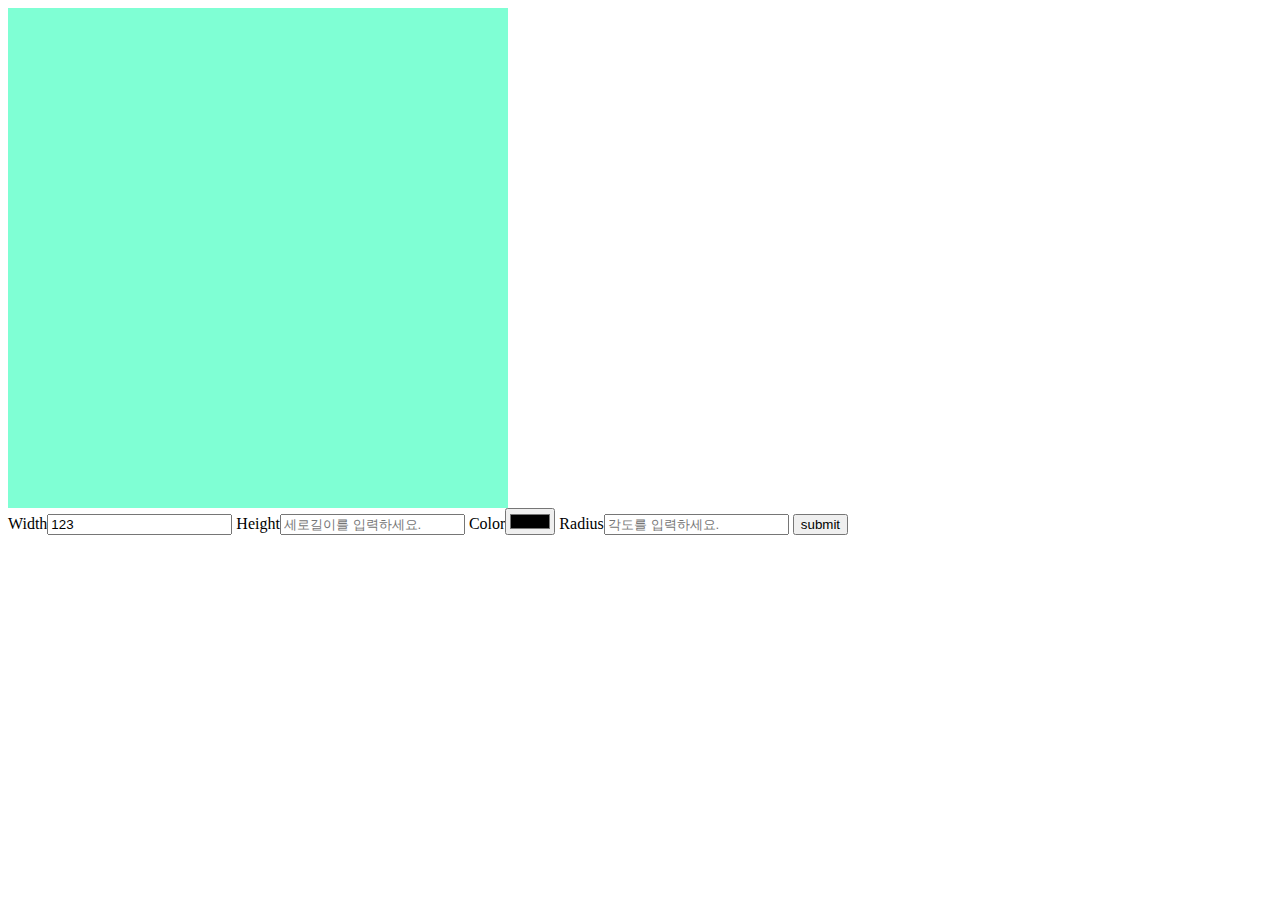
<file: develop/applyProperty/index.html>
<!DOCTYPE html>
<html lang="en">
<head>
  <meta charset="UTF-8">
  <meta http-equiv="X-UA-Compatible" content="IE=edge">
  <meta name="viewport" content="width=device-width, initial-scale=1.0">
  <link rel="stylesheet" href="css/index.css">
  <title>applyProperty</title>
</head>
<body>
  <div id="divArea">
  </div>
  <form id="applyProperty-form">
    <label for="width">Width</label><input id="width" type="text" placeholder="가로길이를 입력하세요." value="123" />
    <label for="height">Height</label><input id="height" type="text" placeholder="세로길이를 입력하세요." />
    <label for="bgColor">Color</label><input id="bgColor" type="color" />
    <label for="radius">Radius</label><input id="radius" type="text" placeholder="각도를 입력하세요." />
    <button>submit</button>
  </form>
  <script src="js/applyProperty.js"></script>
</body>
</html>
</file>
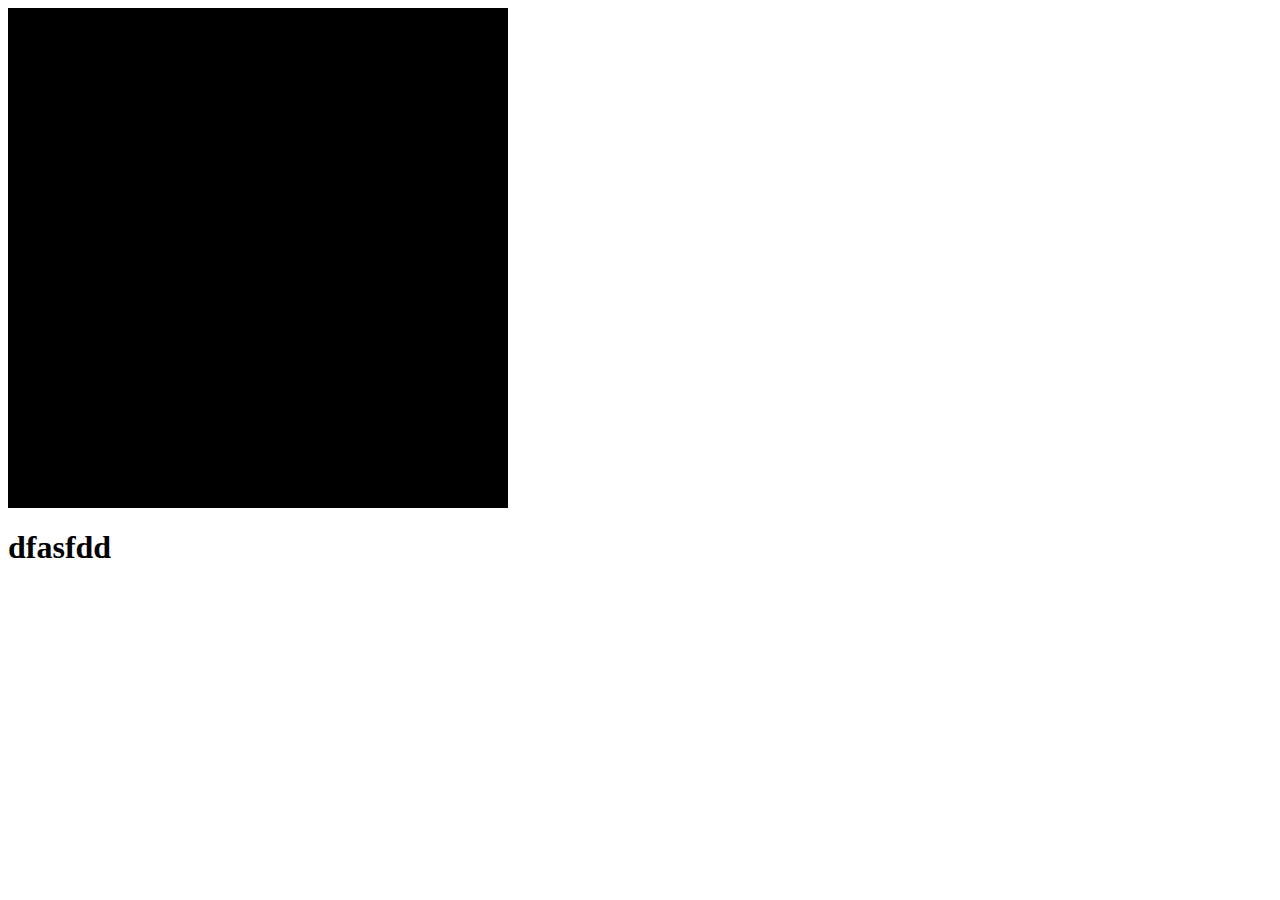
<file: develop/tttt/index.html>
<!DOCTYPE html>
<html lang="en">
<head>
  <meta charset="UTF-8">
  <meta http-equiv="X-UA-Compatible" content="IE=edge">
  <meta name="viewport" content="width=device-width, initial-scale=1.0">
  <link rel="stylesheet" href="css/index.css">
  <title>sideBar</title>
</head>
<body>
  <div id="divArea" draggable="true">
  </div>
  <h1>dfasfdd</h1>
  <script src="js/changeBackground.js"></script>
</body>
</html>
</file>
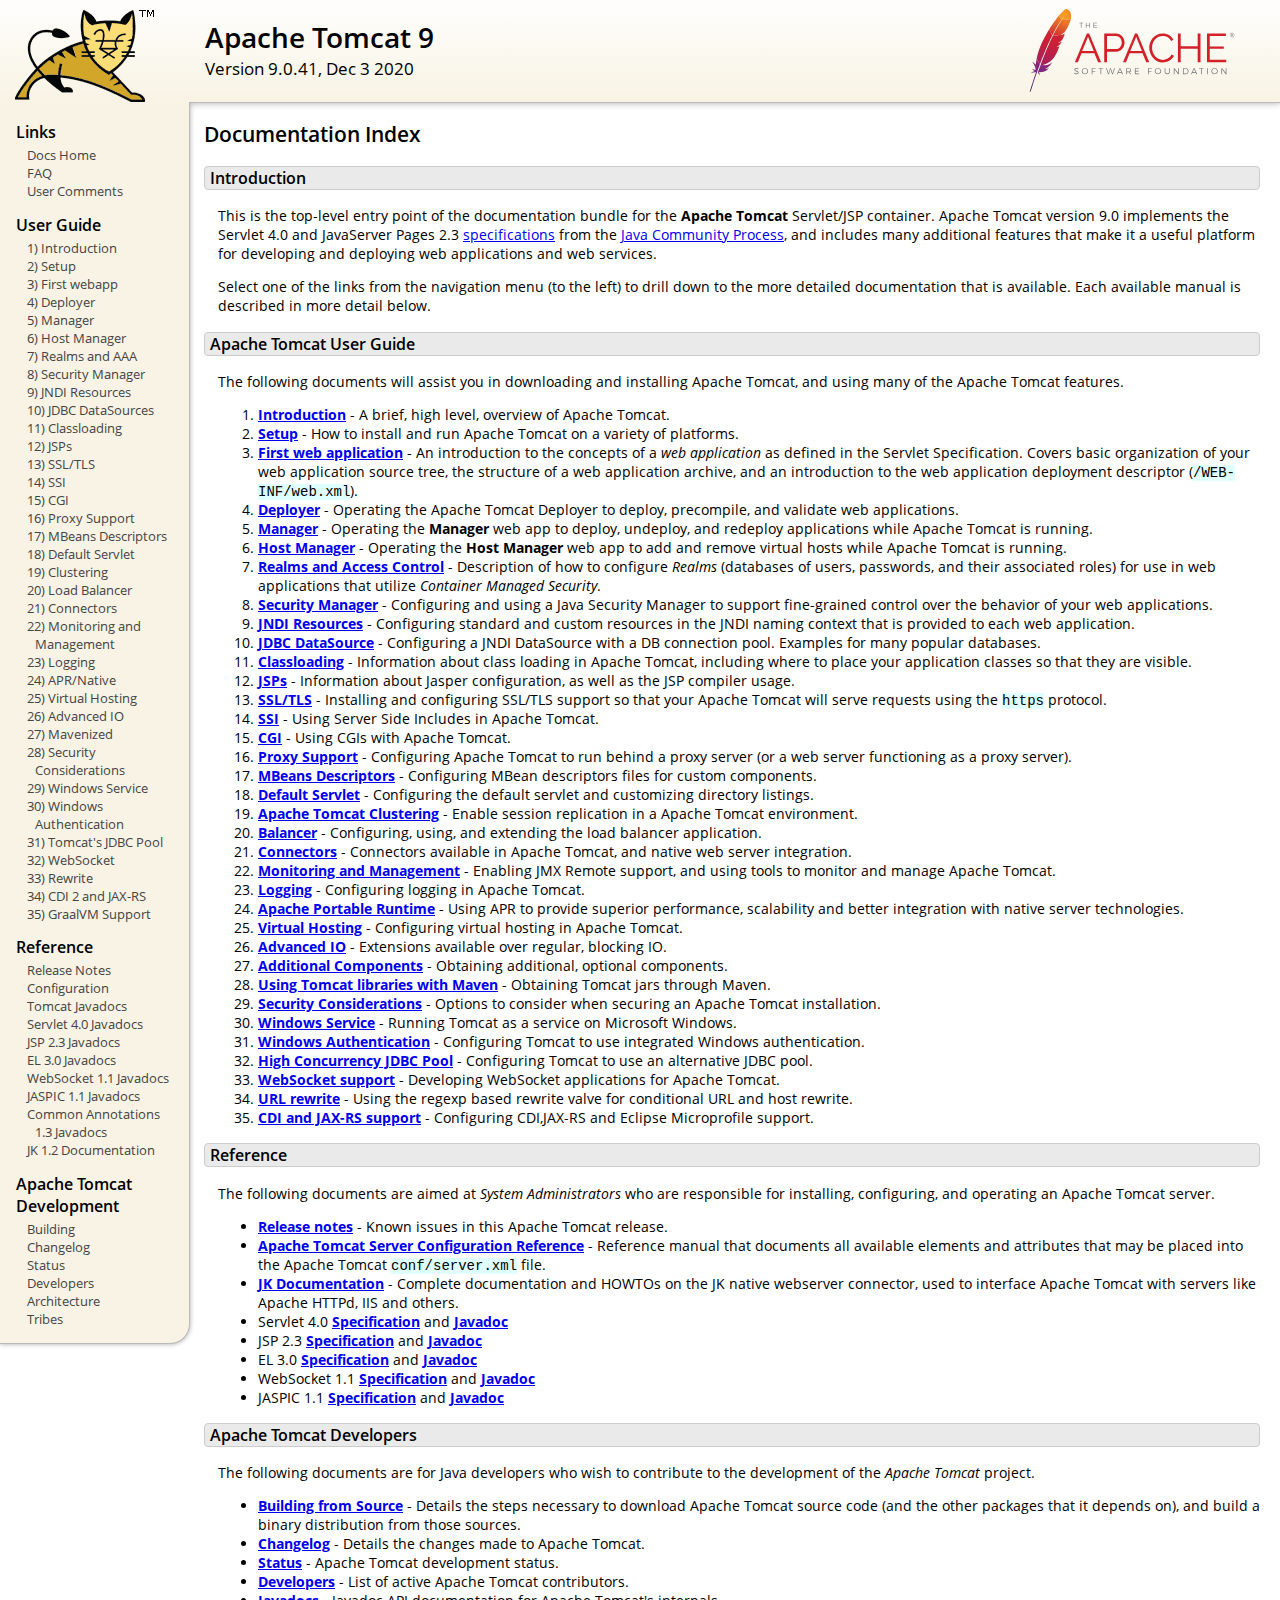
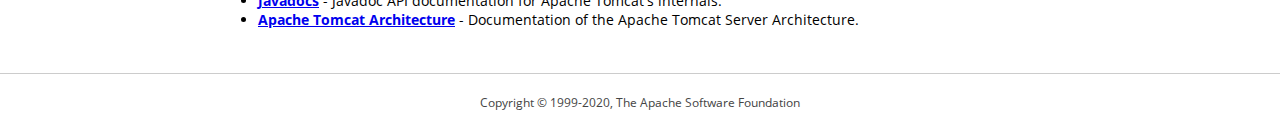
<file: resource/WAS/apache-tomcat-9.0.41/webapps/docs/index.html>
<!DOCTYPE html SYSTEM "about:legacy-compat">
<html lang="en"><head><META http-equiv="Content-Type" content="text/html; charset=UTF-8"><link href="./images/docs-stylesheet.css" rel="stylesheet" type="text/css"><title>Apache Tomcat 9 (9.0.41) - Documentation Index</title><meta name="author" content="Craig R. McClanahan"><meta name="author" content="Remy Maucherat"><meta name="author" content="Yoav Shapira"></head><body><div id="wrapper"><header><div id="header"><div><div><div class="logo noPrint"><a href="https://tomcat.apache.org/"><img alt="Tomcat Home" src="./images/tomcat.png"></a></div><div style="height: 1px;"></div><div class="asfLogo noPrint"><a href="https://www.apache.org/" target="_blank"><img src="./images/asf-logo.svg" alt="The Apache Software Foundation" style="width: 266px; height: 83px;"></a></div><h1>Apache Tomcat 9</h1><div class="versionInfo">
            Version 9.0.41,
            <time datetime="2020-12-03">Dec 3 2020</time></div><div style="height: 1px;"></div><div style="clear: left;"></div></div></div></div></header><div id="middle"><div><div id="mainLeft" class="noprint"><div><nav><div><h2>Links</h2><ul><li><a href="index.html">Docs Home</a></li><li><a href="https://wiki.apache.org/tomcat/FAQ">FAQ</a></li><li><a href="#comments_section">User Comments</a></li></ul></div><div><h2>User Guide</h2><ul><li><a href="introduction.html">1) Introduction</a></li><li><a href="setup.html">2) Setup</a></li><li><a href="appdev/index.html">3) First webapp</a></li><li><a href="deployer-howto.html">4) Deployer</a></li><li><a href="manager-howto.html">5) Manager</a></li><li><a href="host-manager-howto.html">6) Host Manager</a></li><li><a href="realm-howto.html">7) Realms and AAA</a></li><li><a href="security-manager-howto.html">8) Security Manager</a></li><li><a href="jndi-resources-howto.html">9) JNDI Resources</a></li><li><a href="jndi-datasource-examples-howto.html">10) JDBC DataSources</a></li><li><a href="class-loader-howto.html">11) Classloading</a></li><li><a href="jasper-howto.html">12) JSPs</a></li><li><a href="ssl-howto.html">13) SSL/TLS</a></li><li><a href="ssi-howto.html">14) SSI</a></li><li><a href="cgi-howto.html">15) CGI</a></li><li><a href="proxy-howto.html">16) Proxy Support</a></li><li><a href="mbeans-descriptors-howto.html">17) MBeans Descriptors</a></li><li><a href="default-servlet.html">18) Default Servlet</a></li><li><a href="cluster-howto.html">19) Clustering</a></li><li><a href="balancer-howto.html">20) Load Balancer</a></li><li><a href="connectors.html">21) Connectors</a></li><li><a href="monitoring.html">22) Monitoring and Management</a></li><li><a href="logging.html">23) Logging</a></li><li><a href="apr.html">24) APR/Native</a></li><li><a href="virtual-hosting-howto.html">25) Virtual Hosting</a></li><li><a href="aio.html">26) Advanced IO</a></li><li><a href="maven-jars.html">27) Mavenized</a></li><li><a href="security-howto.html">28) Security Considerations</a></li><li><a href="windows-service-howto.html">29) Windows Service</a></li><li><a href="windows-auth-howto.html">30) Windows Authentication</a></li><li><a href="jdbc-pool.html">31) Tomcat's JDBC Pool</a></li><li><a href="web-socket-howto.html">32) WebSocket</a></li><li><a href="rewrite.html">33) Rewrite</a></li><li><a href="cdi.html">34) CDI 2 and JAX-RS</a></li><li><a href="graal.html">35) GraalVM Support</a></li></ul></div><div><h2>Reference</h2><ul><li><a href="RELEASE-NOTES.txt">Release Notes</a></li><li><a href="config/index.html">Configuration</a></li><li><a href="api/index.html">Tomcat Javadocs</a></li><li><a href="servletapi/index.html">Servlet 4.0 Javadocs</a></li><li><a href="jspapi/index.html">JSP 2.3 Javadocs</a></li><li><a href="elapi/index.html">EL 3.0 Javadocs</a></li><li><a href="websocketapi/index.html">WebSocket 1.1 Javadocs</a></li><li><a href="jaspicapi/index.html">JASPIC 1.1 Javadocs</a></li><li><a href="annotationapi/index.html">Common Annotations 1.3 Javadocs</a></li><li><a href="https://tomcat.apache.org/connectors-doc/">JK 1.2 Documentation</a></li></ul></div><div><h2>Apache Tomcat Development</h2><ul><li><a href="building.html">Building</a></li><li><a href="changelog.html">Changelog</a></li><li><a href="https://wiki.apache.org/tomcat/TomcatVersions">Status</a></li><li><a href="developers.html">Developers</a></li><li><a href="architecture/index.html">Architecture</a></li><li><a href="tribes/introduction.html">Tribes</a></li></ul></div></nav></div></div><div id="mainRight"><div id="content"><h2>Documentation Index</h2><h3 id="Introduction">Introduction</h3><div class="text">

<p>This is the top-level entry point of the documentation bundle for the
<strong>Apache Tomcat</strong> Servlet/JSP container.  Apache Tomcat version
9.0 implements the Servlet 4.0 and JavaServer Pages 2.3
<a href="https://wiki.apache.org/tomcat/Specifications">specifications</a> from the
<a href="https://www.jcp.org">Java Community Process</a>, and includes many
additional features that make it a useful platform for developing and deploying
web applications and web services.</p>

<p>Select one of the links from the navigation menu (to the left) to drill
down to the more detailed documentation that is available.  Each available
manual is described in more detail below.</p>

</div><h3 id="Apache_Tomcat_User_Guide">Apache Tomcat User Guide</h3><div class="text">

<p>The following documents will assist you in downloading and installing
Apache Tomcat, and using many of the Apache Tomcat features.</p>

<ol>
<li><a href="introduction.html"><strong>Introduction</strong></a> - A
    brief, high level, overview of Apache Tomcat.</li>
<li><a href="setup.html"><strong>Setup</strong></a> - How to install and run
    Apache Tomcat on a variety of platforms.</li>
<li><a href="appdev/index.html"><strong>First web application</strong></a>
    - An introduction to the concepts of a <em>web application</em> as defined
    in the Servlet Specification.  Covers basic organization of your web application
    source tree, the structure of a web application archive, and an
    introduction to the web application deployment descriptor
    (<code>/WEB-INF/web.xml</code>).</li>
<li><a href="deployer-howto.html"><strong>Deployer</strong></a> -
    Operating the Apache Tomcat Deployer to deploy, precompile, and validate web
    applications.</li>
<li><a href="manager-howto.html"><strong>Manager</strong></a> -
    Operating the <strong>Manager</strong> web app to deploy, undeploy, and
    redeploy applications while Apache Tomcat is running.</li>
<li><a href="host-manager-howto.html"><strong>Host Manager</strong></a> -
    Operating the <strong>Host Manager</strong> web app to add and remove
    virtual hosts while Apache Tomcat is running.</li>
<li><a href="realm-howto.html"><strong>Realms and Access Control</strong></a>
    - Description of how to configure <em>Realms</em> (databases of users,
    passwords, and their associated roles) for use in web applications that
    utilize <em>Container Managed Security</em>.</li>
<li><a href="security-manager-howto.html"><strong>Security Manager</strong></a>
    - Configuring and using a Java Security Manager to
    support fine-grained control over the behavior of your web applications.
    </li>
<li><a href="jndi-resources-howto.html"><strong>JNDI Resources</strong></a>
    - Configuring standard and custom resources in the JNDI naming context
    that is provided to each web application.</li>
<li><a href="jndi-datasource-examples-howto.html">
    <strong>JDBC DataSource</strong></a>
    - Configuring a JNDI DataSource with a DB connection pool.
    Examples for many popular databases.</li>
<li><a href="class-loader-howto.html"><strong>Classloading</strong></a>
    - Information about class loading in Apache Tomcat, including where to place
    your application classes so that they are visible.</li>
<li><a href="jasper-howto.html"><strong>JSPs</strong></a>
    - Information about Jasper configuration, as well as the JSP compiler
    usage.</li>
<li><a href="ssl-howto.html"><strong>SSL/TLS</strong></a> -
    Installing and configuring SSL/TLS support so that your Apache Tomcat will
    serve requests using the <code>https</code> protocol.</li>
<li><a href="ssi-howto.html"><strong>SSI</strong></a> -
    Using Server Side Includes in Apache Tomcat.</li>
<li><a href="cgi-howto.html"><strong>CGI</strong></a> -
    Using CGIs with Apache Tomcat.</li>
<li><a href="proxy-howto.html"><strong>Proxy Support</strong></a> -
    Configuring Apache Tomcat to run behind a proxy server (or a web server
    functioning as a proxy server).</li>
<li><a href="mbeans-descriptors-howto.html"><strong>MBeans Descriptors</strong></a> -
    Configuring MBean descriptors files for custom components.</li>
<li><a href="default-servlet.html"><strong>Default Servlet</strong></a> -
    Configuring the default servlet and customizing directory listings.</li>
<li><a href="cluster-howto.html"><strong>Apache Tomcat Clustering</strong></a> -
    Enable session replication in a Apache Tomcat environment.</li>
<li><a href="balancer-howto.html"><strong>Balancer</strong></a> -
    Configuring, using, and extending the load balancer application.</li>
<li><a href="connectors.html"><strong>Connectors</strong></a> -
    Connectors available in Apache Tomcat, and native web server integration.</li>
<li><a href="monitoring.html"><strong>Monitoring and Management</strong></a> -
    Enabling JMX Remote support, and using tools to monitor and manage Apache Tomcat.</li>
<li><a href="logging.html"><strong>Logging</strong></a> -
    Configuring logging in Apache Tomcat.</li>
<li><a href="apr.html"><strong>Apache Portable Runtime</strong></a> -
    Using APR to provide superior performance, scalability and better
    integration with native server technologies.</li>
<li><a href="virtual-hosting-howto.html"><strong>Virtual Hosting</strong></a> -
    Configuring virtual hosting in Apache Tomcat.</li>
<li><a href="aio.html"><strong>Advanced IO</strong></a> -
    Extensions available over regular, blocking IO.</li>
<li><a href="extras.html"><strong>Additional Components</strong></a> -
    Obtaining additional, optional components.</li>
<li><a href="maven-jars.html"><strong>Using Tomcat libraries with Maven</strong></a> -
    Obtaining Tomcat jars through Maven.</li>
<li><a href="security-howto.html"><strong>Security Considerations</strong></a> -
    Options to consider when securing an Apache Tomcat installation.</li>
<li><a href="windows-service-howto.html"><strong>Windows Service</strong></a> -
    Running Tomcat as a service on Microsoft Windows.</li>
<li><a href="windows-auth-howto.html"><strong>Windows Authentication</strong></a> -
    Configuring Tomcat to use integrated Windows authentication.</li>
<li><a href="jdbc-pool.html"><strong>High Concurrency JDBC Pool</strong></a> -
    Configuring Tomcat to use an alternative JDBC pool.</li>
<li><a href="web-socket-howto.html"><strong>WebSocket support</strong></a> -
    Developing WebSocket applications for Apache Tomcat.</li>
<li><a href="rewrite.html"><strong>URL rewrite</strong></a> -
    Using the regexp based rewrite valve for conditional URL and host rewrite.</li>
<li><a href="cdi.html"><strong>CDI and JAX-RS support</strong></a> -
    Configuring CDI,JAX-RS and Eclipse Microprofile support.</li>
</ol>

</div><h3 id="Reference">Reference</h3><div class="text">

<p>The following documents are aimed at <em>System Administrators</em> who
are responsible for installing, configuring, and operating an Apache Tomcat server.
</p>
<ul>
<li><a href="RELEASE-NOTES.txt"><strong>Release notes</strong></a>
    - Known issues in this Apache Tomcat release.
    </li>
<li><a href="config/index.html"><strong>Apache Tomcat Server Configuration Reference</strong></a>
    - Reference manual that documents all available elements and attributes
      that may be placed into the Apache Tomcat <code>conf/server.xml</code> file.
    </li>
<li><a href="https://tomcat.apache.org/connectors-doc/index.html"><strong>JK Documentation</strong></a>
    - Complete documentation and HOWTOs on the JK native webserver connector,
      used to interface Apache Tomcat with servers like Apache HTTPd, IIS
      and others.</li>
<li>Servlet 4.0
    <a href="https://jcp.org/aboutJava/communityprocess/final/jsr369/index.html">
    <strong>Specification</strong></a> and
    <a href="https://javaee.github.io/javaee-spec/javadocs/javax/servlet/package-summary.html">
    <strong>Javadoc</strong></a>
    </li>
<li>JSP 2.3
    <a href="https://jcp.org/aboutJava/communityprocess/mrel/jsr245/index2.html">
    <strong>Specification</strong></a> and
    <a href="http://docs.oracle.com/javaee/7/api/javax/servlet/jsp/package-summary.html">
    <strong>Javadoc</strong></a>
    </li>
<li>EL 3.0
    <a href="https://jcp.org/aboutJava/communityprocess/final/jsr341/index.html">
    <strong>Specification</strong></a> and
    <a href="http://docs.oracle.com/javaee/7/api/javax/el/package-summary.html">
    <strong>Javadoc</strong></a>
    </li>
<li>WebSocket 1.1
    <a href="https://jcp.org/aboutJava/communityprocess/mrel/jsr356/index.html">
    <strong>Specification</strong></a> and
    <a href="http://docs.oracle.com/javaee/7/api/javax/websocket/package-summary.html">
    <strong>Javadoc</strong></a>
    </li>
<li>JASPIC 1.1
    <a href="https://jcp.org/aboutJava/communityprocess/mrel/jsr196/index.html">
    <strong>Specification</strong></a> and
    <a href="http://docs.oracle.com/javaee/7/api/javax/security/auth/message/package-summary.html">
    <strong>Javadoc</strong></a>
    </li>
</ul>

</div><h3 id="Apache_Tomcat_Developers">Apache Tomcat Developers</h3><div class="text">

<p>The following documents are for Java developers who wish to contribute to
the development of the <em>Apache Tomcat</em> project.</p>
<ul>
<li><a href="building.html"><strong>Building from Source</strong></a> -
    Details the steps necessary to download Apache Tomcat source code (and the
    other packages that it depends on), and build a binary distribution from
    those sources.
    </li>
<li><a href="changelog.html"><strong>Changelog</strong></a> - Details the
    changes made to Apache Tomcat.
    </li>
<li><a href="https://wiki.apache.org/tomcat/TomcatVersions"><strong>Status</strong></a> -
    Apache Tomcat development status.
    </li>
<li><a href="developers.html"><strong>Developers</strong></a> - List of active
    Apache Tomcat contributors.
    </li>
<li><a href="api/index.html"><strong>Javadocs</strong></a>
    - Javadoc API documentation for Apache Tomcat's internals.</li>
<li><a href="architecture/index.html"><strong>Apache Tomcat Architecture</strong></a>
    - Documentation of the Apache Tomcat Server Architecture.</li>
</ul>

</div></div></div></div></div><footer><div id="footer">
    Copyright &copy; 1999-2020, The Apache Software Foundation
    </div></footer></div></body></html>
</file>
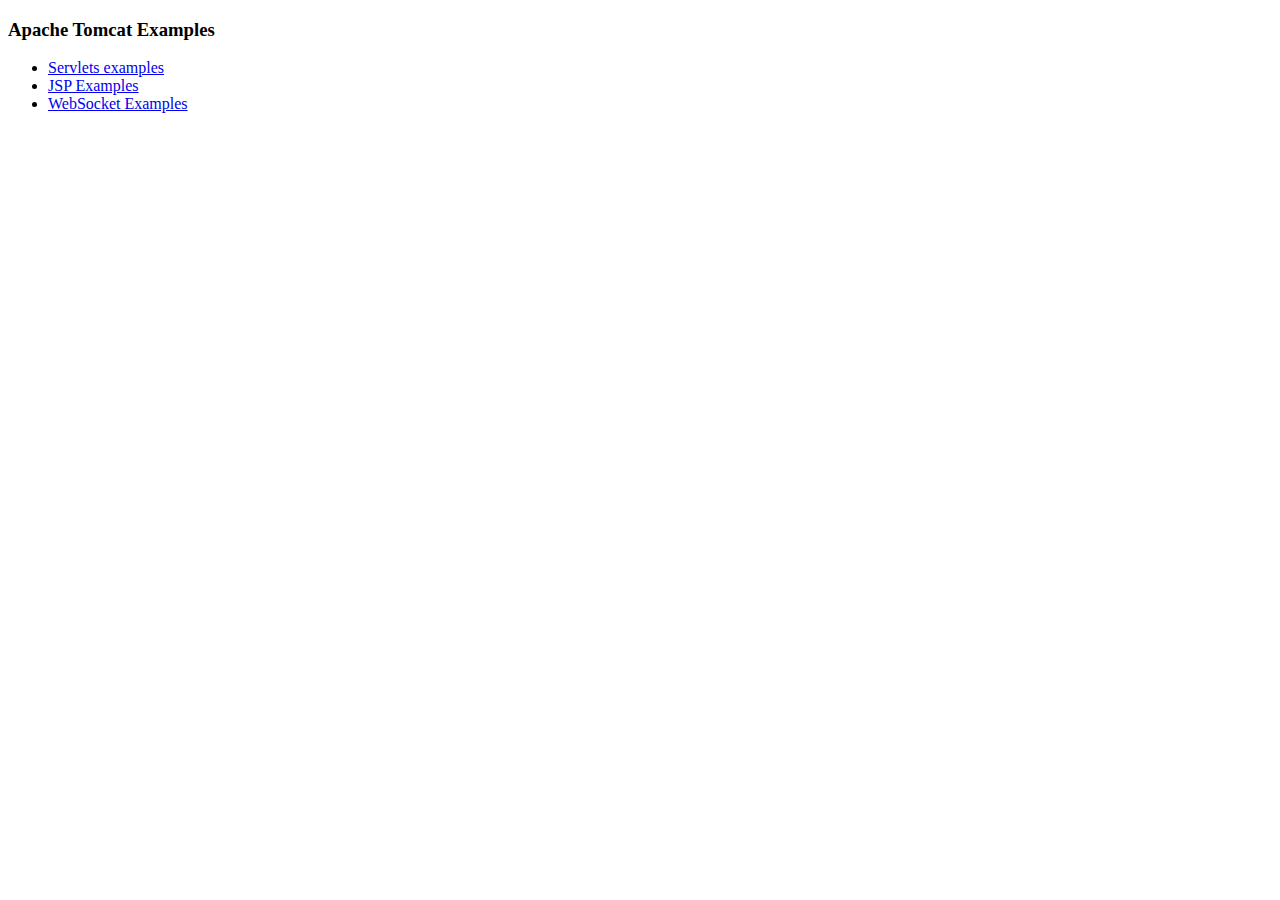
<file: resource/WAS/apache-tomcat-9.0.41/webapps/examples/index.html>
<!--
  Licensed to the Apache Software Foundation (ASF) under one or more
  contributor license agreements.  See the NOTICE file distributed with
  this work for additional information regarding copyright ownership.
  The ASF licenses this file to You under the Apache License, Version 2.0
  (the "License"); you may not use this file except in compliance with
  the License.  You may obtain a copy of the License at

      http://www.apache.org/licenses/LICENSE-2.0

  Unless required by applicable law or agreed to in writing, software
  distributed under the License is distributed on an "AS IS" BASIS,
  WITHOUT WARRANTIES OR CONDITIONS OF ANY KIND, either express or implied.
  See the License for the specific language governing permissions and
  limitations under the License.
-->
<!DOCTYPE HTML><html lang="en"><head>
<meta charset="UTF-8">
<title>Apache Tomcat Examples</title>
</head>
<body>
<p>
<h3>Apache Tomcat Examples</H3>
<p></p>
<ul>
<li><a href="servlets">Servlets examples</a></li>
<li><a href="jsp">JSP Examples</a></li>
<li><a href="websocket/index.xhtml">WebSocket Examples</a></li>
</ul>
</body></html>
</file>
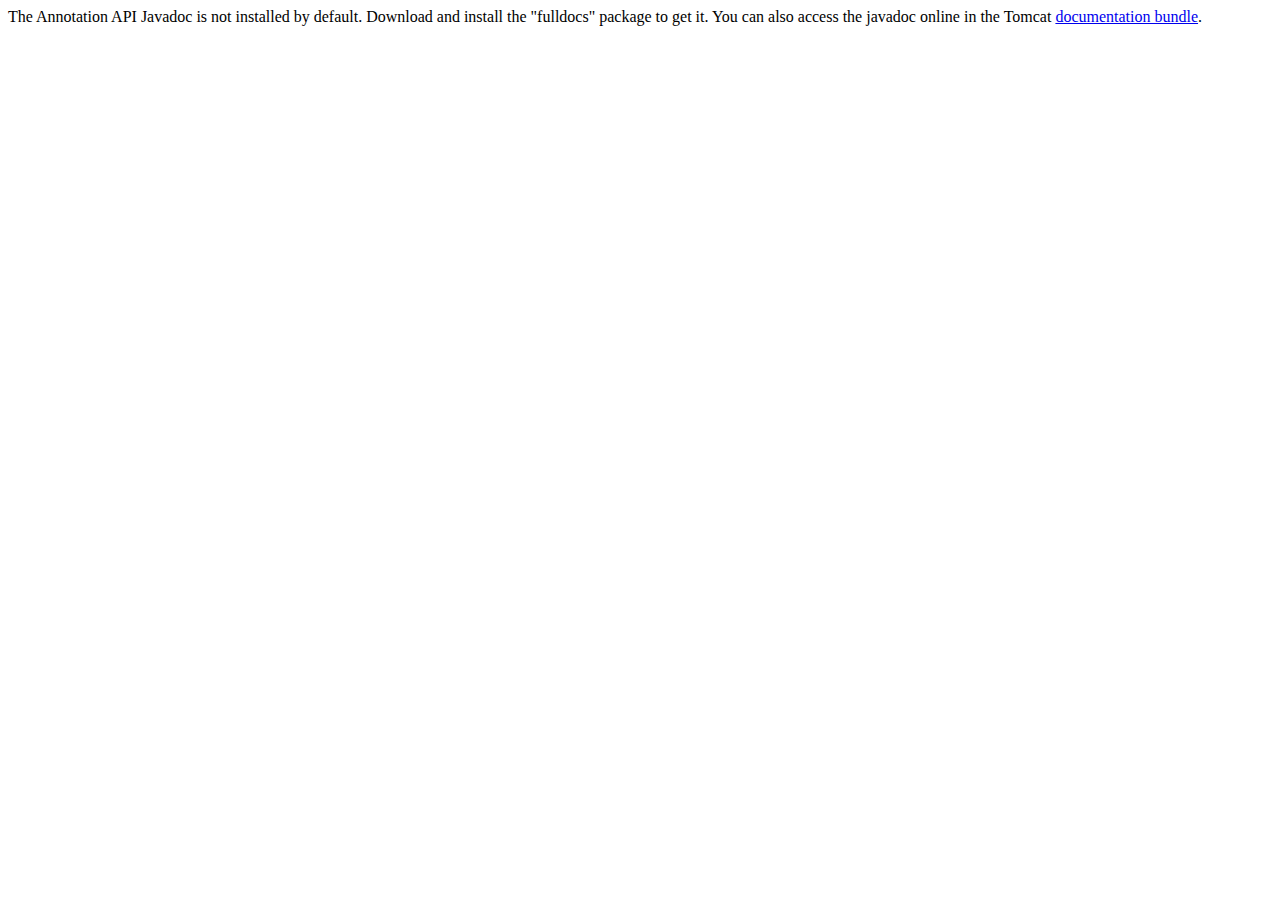
<file: resource/WAS/apache-tomcat-9.0.41/webapps/docs/annotationapi/index.html>
<!--
  Licensed to the Apache Software Foundation (ASF) under one or more
  contributor license agreements.  See the NOTICE file distributed with
  this work for additional information regarding copyright ownership.
  The ASF licenses this file to You under the Apache License, Version 2.0
  (the "License"); you may not use this file except in compliance with
  the License.  You may obtain a copy of the License at

      http://www.apache.org/licenses/LICENSE-2.0

  Unless required by applicable law or agreed to in writing, software
  distributed under the License is distributed on an "AS IS" BASIS,
  WITHOUT WARRANTIES OR CONDITIONS OF ANY KIND, either express or implied.
  See the License for the specific language governing permissions and
  limitations under the License.
-->
<!DOCTYPE html>
<html>
<head>
    <meta charset="UTF-8" />
    <title>API docs</title>
</head>

<body>

The Annotation API Javadoc is not installed by default. Download and install
the "fulldocs" package to get it.

You can also access the javadoc online in the Tomcat
<a href="https://tomcat.apache.org/tomcat-9.0-doc/">
    documentation bundle</a>.

</body>
</html>
</file>
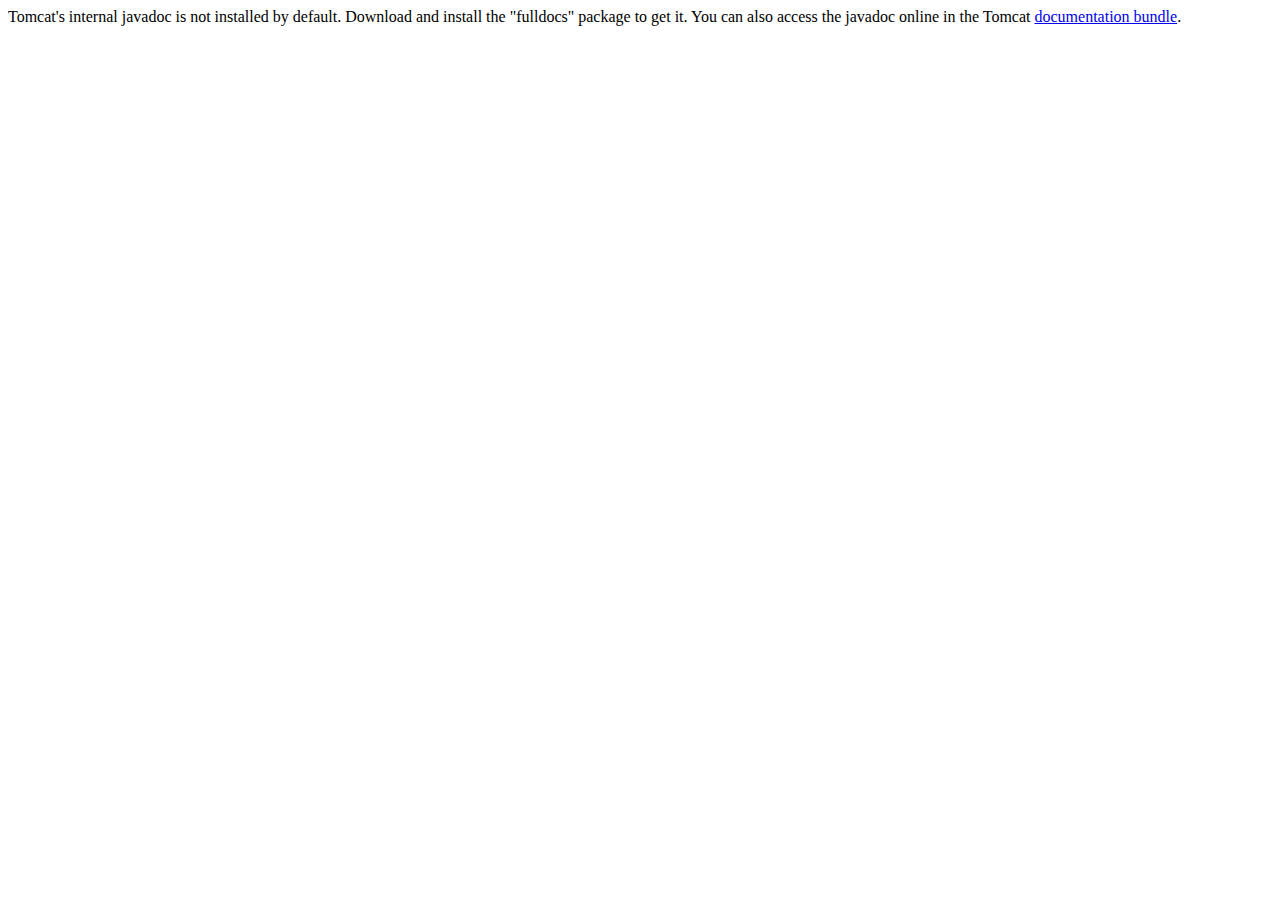
<file: resource/WAS/apache-tomcat-9.0.41/webapps/docs/api/index.html>
<!--
  Licensed to the Apache Software Foundation (ASF) under one or more
  contributor license agreements.  See the NOTICE file distributed with
  this work for additional information regarding copyright ownership.
  The ASF licenses this file to You under the Apache License, Version 2.0
  (the "License"); you may not use this file except in compliance with
  the License.  You may obtain a copy of the License at

      http://www.apache.org/licenses/LICENSE-2.0

  Unless required by applicable law or agreed to in writing, software
  distributed under the License is distributed on an "AS IS" BASIS,
  WITHOUT WARRANTIES OR CONDITIONS OF ANY KIND, either express or implied.
  See the License for the specific language governing permissions and
  limitations under the License.
-->
<!DOCTYPE html>
<html>
    <head>
    <meta charset="UTF-8" />
    <title>API docs</title>
</head>

<body>

Tomcat's internal javadoc is not installed by default. Download and install
the "fulldocs" package to get it.

You can also access the javadoc online in the Tomcat
<a href="https://tomcat.apache.org/tomcat-9.0-doc/">
documentation bundle</a>.

</body>
</html>
</file>
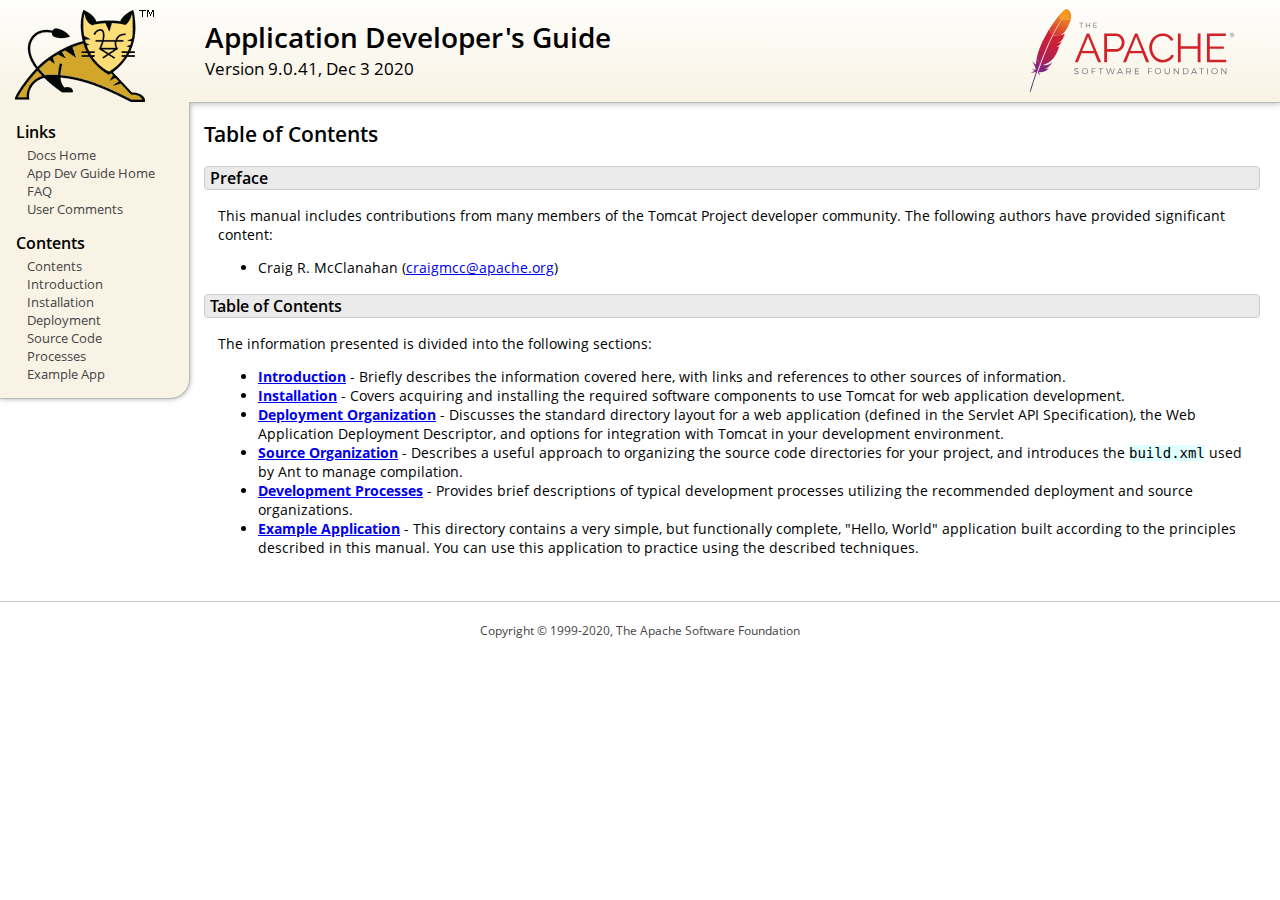
<file: resource/WAS/apache-tomcat-9.0.41/webapps/docs/appdev/index.html>
<!DOCTYPE html SYSTEM "about:legacy-compat">
<html lang="en"><head><META http-equiv="Content-Type" content="text/html; charset=UTF-8"><link href="../images/docs-stylesheet.css" rel="stylesheet" type="text/css"><title>Application Developer's Guide (9.0.41) - Table of Contents</title><meta name="author" content="Craig R. McClanahan"></head><body><div id="wrapper"><header><div id="header"><div><div><div class="logo noPrint"><a href="https://tomcat.apache.org/"><img alt="Tomcat Home" src="../images/tomcat.png"></a></div><div style="height: 1px;"></div><div class="asfLogo noPrint"><a href="https://www.apache.org/" target="_blank"><img src="../images/asf-logo.svg" alt="The Apache Software Foundation" style="width: 266px; height: 83px;"></a></div><h1>Application Developer's Guide</h1><div class="versionInfo">
            Version 9.0.41,
            <time datetime="2020-12-03">Dec 3 2020</time></div><div style="height: 1px;"></div><div style="clear: left;"></div></div></div></div></header><div id="middle"><div><div id="mainLeft" class="noprint"><div><nav><div><h2>Links</h2><ul><li><a href="../index.html">Docs Home</a></li><li><a href="index.html">App Dev Guide Home</a></li><li><a href="https://wiki.apache.org/tomcat/FAQ">FAQ</a></li><li><a href="#comments_section">User Comments</a></li></ul></div><div><h2>Contents</h2><ul><li><a href="index.html">Contents</a></li><li><a href="introduction.html">Introduction</a></li><li><a href="installation.html">Installation</a></li><li><a href="deployment.html">Deployment</a></li><li><a href="source.html">Source Code</a></li><li><a href="processes.html">Processes</a></li><li><a href="sample/">Example App</a></li></ul></div></nav></div></div><div id="mainRight"><div id="content"><h2>Table of Contents</h2><h3 id="Preface">Preface</h3><div class="text">

<p>This manual includes contributions from many members of the Tomcat Project
developer community.  The following authors have provided significant content:
</p>
<ul>
<li>Craig R. McClanahan
    (<a href="mailto:craigmcc@apache.org">craigmcc@apache.org</a>)</li>
</ul>

</div><h3 id="Table_of_Contents">Table of Contents</h3><div class="text">

<p>The information presented is divided into the following sections:</p>
<ul>
<li><a href="introduction.html"><strong>Introduction</strong></a> -
    Briefly describes the information covered here, with
    links and references to other sources of information.</li>
<li><a href="installation.html"><strong>Installation</strong></a> -
    Covers acquiring and installing the required software
    components to use Tomcat for web application development.</li>
<li><a href="deployment.html"><strong>Deployment Organization</strong></a> -
    Discusses the standard directory layout for a web application
    (defined in the Servlet API Specification), the Web Application
    Deployment Descriptor, and options for integration with Tomcat
    in your development environment.</li>
<li><a href="source.html"><strong>Source Organization</strong></a> -
    Describes a useful approach to organizing the source code
    directories for your project, and introduces the
    <code>build.xml</code> used by Ant to manage compilation.</li>
<li><a href="processes.html"><strong>Development Processes</strong></a> -
    Provides brief descriptions of typical development processes
    utilizing the recommended deployment and source organizations.</li>
<li><a href="sample/" target="_blank"><strong>Example Application</strong></a> -
    This directory contains a very simple, but functionally complete,
    "Hello, World" application built according to the principles
    described in this manual.  You can use this application to
    practice using the described techniques.</li>
</ul>

</div></div></div></div></div><footer><div id="footer">
    Copyright &copy; 1999-2020, The Apache Software Foundation
    </div></footer></div></body></html>
</file>
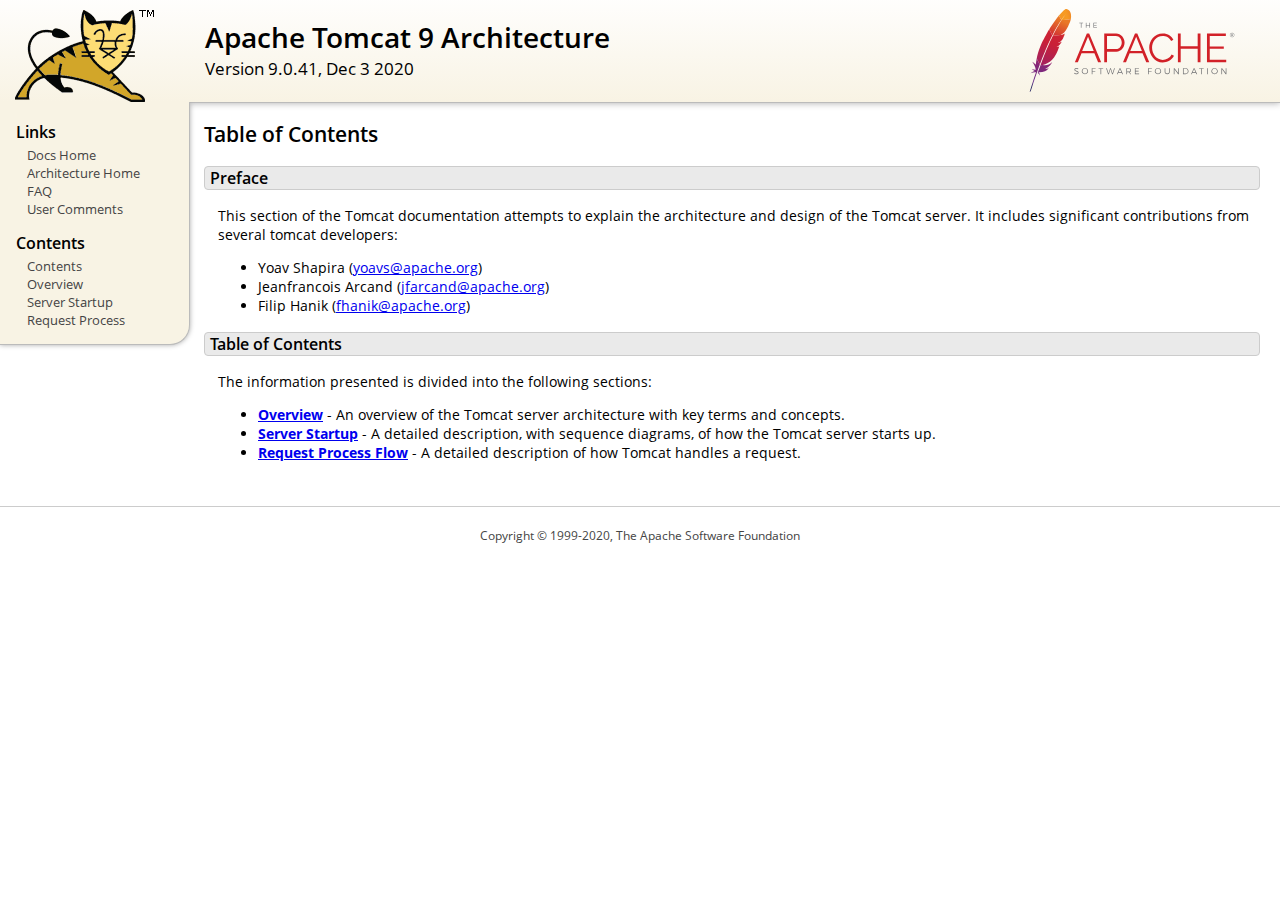
<file: resource/WAS/apache-tomcat-9.0.41/webapps/docs/architecture/index.html>
<!DOCTYPE html SYSTEM "about:legacy-compat">
<html lang="en"><head><META http-equiv="Content-Type" content="text/html; charset=UTF-8"><link href="../images/docs-stylesheet.css" rel="stylesheet" type="text/css"><title>Apache Tomcat 9 Architecture (9.0.41) - Table of Contents</title><meta name="author" content="Yoav Shapira"></head><body><div id="wrapper"><header><div id="header"><div><div><div class="logo noPrint"><a href="https://tomcat.apache.org/"><img alt="Tomcat Home" src="../images/tomcat.png"></a></div><div style="height: 1px;"></div><div class="asfLogo noPrint"><a href="https://www.apache.org/" target="_blank"><img src="../images/asf-logo.svg" alt="The Apache Software Foundation" style="width: 266px; height: 83px;"></a></div><h1>Apache Tomcat 9 Architecture</h1><div class="versionInfo">
            Version 9.0.41,
            <time datetime="2020-12-03">Dec 3 2020</time></div><div style="height: 1px;"></div><div style="clear: left;"></div></div></div></div></header><div id="middle"><div><div id="mainLeft" class="noprint"><div><nav><div><h2>Links</h2><ul><li><a href="../index.html">Docs Home</a></li><li><a href="index.html">Architecture Home</a></li><li><a href="https://wiki.apache.org/tomcat/FAQ">FAQ</a></li><li><a href="#comments_section">User Comments</a></li></ul></div><div><h2>Contents</h2><ul><li><a href="index.html">Contents</a></li><li><a href="overview.html">Overview</a></li><li><a href="startup.html">Server Startup</a></li><li><a href="requestProcess.html">Request Process</a></li></ul></div></nav></div></div><div id="mainRight"><div id="content"><h2>Table of Contents</h2><h3 id="Preface">Preface</h3><div class="text">

<p>This section of the Tomcat documentation attempts to explain
the architecture and design of the Tomcat server.  It includes significant
contributions from several tomcat developers:
</p>
<ul>
<li>Yoav Shapira
    (<a href="mailto:yoavs@apache.org">yoavs@apache.org</a>)</li>
<li>Jeanfrancois Arcand
    (<a href="mailto:jfarcand@apache.org">jfarcand@apache.org</a>)</li>
<li>Filip Hanik
    (<a href="mailto:fhanik@apache.org">fhanik@apache.org</a>)</li>
</ul>

</div><h3 id="Table_of_Contents">Table of Contents</h3><div class="text">

<p>The information presented is divided into the following sections:</p>
<ul>
<li><a href="overview.html"><strong>Overview</strong></a> -
    An overview of the Tomcat server architecture with key terms
    and concepts.</li>
<li><a href="startup.html"><strong>Server Startup</strong></a> -
    A detailed description, with sequence diagrams, of how the Tomcat
    server starts up.</li>
<li><a href="requestProcess.html"><strong>Request Process Flow</strong></a> -
    A detailed description of how Tomcat handles a request.</li>
</ul>

</div></div></div></div></div><footer><div id="footer">
    Copyright &copy; 1999-2020, The Apache Software Foundation
    </div></footer></div></body></html>
</file>
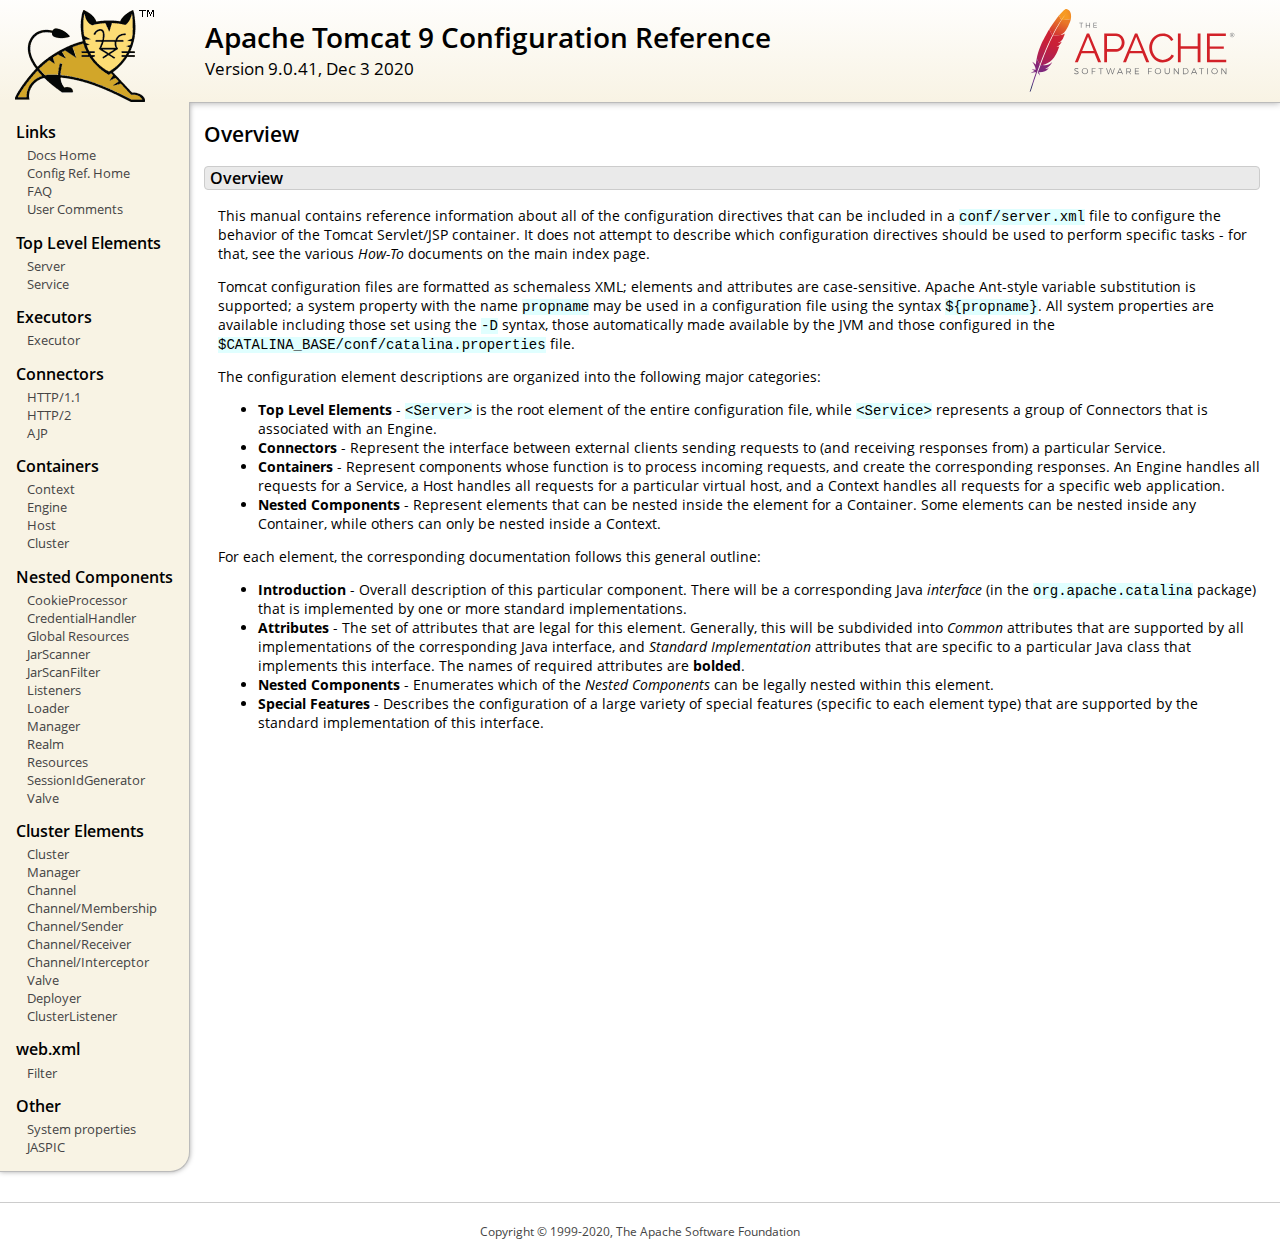
<file: resource/WAS/apache-tomcat-9.0.41/webapps/docs/config/index.html>
<!DOCTYPE html SYSTEM "about:legacy-compat">
<html lang="en"><head><META http-equiv="Content-Type" content="text/html; charset=UTF-8"><link href="../images/docs-stylesheet.css" rel="stylesheet" type="text/css"><title>Apache Tomcat 9 Configuration Reference (9.0.41) - Overview</title><meta name="author" content="Craig R. McClanahan"></head><body><div id="wrapper"><header><div id="header"><div><div><div class="logo noPrint"><a href="https://tomcat.apache.org/"><img alt="Tomcat Home" src="../images/tomcat.png"></a></div><div style="height: 1px;"></div><div class="asfLogo noPrint"><a href="https://www.apache.org/" target="_blank"><img src="../images/asf-logo.svg" alt="The Apache Software Foundation" style="width: 266px; height: 83px;"></a></div><h1>Apache Tomcat 9 Configuration Reference</h1><div class="versionInfo">
            Version 9.0.41,
            <time datetime="2020-12-03">Dec 3 2020</time></div><div style="height: 1px;"></div><div style="clear: left;"></div></div></div></div></header><div id="middle"><div><div id="mainLeft" class="noprint"><div><nav><div><h2>Links</h2><ul><li><a href="../index.html">Docs Home</a></li><li><a href="index.html">Config Ref. Home</a></li><li><a href="https://wiki.apache.org/tomcat/FAQ">FAQ</a></li><li><a href="#comments_section">User Comments</a></li></ul></div><div><h2>Top Level Elements</h2><ul><li><a href="server.html">Server</a></li><li><a href="service.html">Service</a></li></ul></div><div><h2>Executors</h2><ul><li><a href="executor.html">Executor</a></li></ul></div><div><h2>Connectors</h2><ul><li><a href="http.html">HTTP/1.1</a></li><li><a href="http2.html">HTTP/2</a></li><li><a href="ajp.html">AJP</a></li></ul></div><div><h2>Containers</h2><ul><li><a href="context.html">Context</a></li><li><a href="engine.html">Engine</a></li><li><a href="host.html">Host</a></li><li><a href="cluster.html">Cluster</a></li></ul></div><div><h2>Nested Components</h2><ul><li><a href="cookie-processor.html">CookieProcessor</a></li><li><a href="credentialhandler.html">CredentialHandler</a></li><li><a href="globalresources.html">Global Resources</a></li><li><a href="jar-scanner.html">JarScanner</a></li><li><a href="jar-scan-filter.html">JarScanFilter</a></li><li><a href="listeners.html">Listeners</a></li><li><a href="loader.html">Loader</a></li><li><a href="manager.html">Manager</a></li><li><a href="realm.html">Realm</a></li><li><a href="resources.html">Resources</a></li><li><a href="sessionidgenerator.html">SessionIdGenerator</a></li><li><a href="valve.html">Valve</a></li></ul></div><div><h2>Cluster Elements</h2><ul><li><a href="cluster.html">Cluster</a></li><li><a href="cluster-manager.html">Manager</a></li><li><a href="cluster-channel.html">Channel</a></li><li><a href="cluster-membership.html">Channel/Membership</a></li><li><a href="cluster-sender.html">Channel/Sender</a></li><li><a href="cluster-receiver.html">Channel/Receiver</a></li><li><a href="cluster-interceptor.html">Channel/Interceptor</a></li><li><a href="cluster-valve.html">Valve</a></li><li><a href="cluster-deployer.html">Deployer</a></li><li><a href="cluster-listener.html">ClusterListener</a></li></ul></div><div><h2>web.xml</h2><ul><li><a href="filter.html">Filter</a></li></ul></div><div><h2>Other</h2><ul><li><a href="systemprops.html">System properties</a></li><li><a href="jaspic.html">JASPIC</a></li></ul></div></nav></div></div><div id="mainRight"><div id="content"><h2>Overview</h2><h3 id="Overview">Overview</h3><div class="text">

<p>This manual contains reference information about all of the configuration
directives that can be included in a <code>conf/server.xml</code> file to
configure the behavior of the Tomcat Servlet/JSP container.  It does not
attempt to describe which configuration directives should be used to perform
specific tasks - for that, see the various <em>How-To</em> documents on the
main index page.</p>

<p>Tomcat configuration files are formatted as schemaless XML; elements and
attributes are case-sensitive. Apache Ant-style variable substitution
is supported; a system property with the name <code>propname</code> may be
used in a configuration file using the syntax <code>${propname}</code>. All
system properties are available including those set using the <code>-D</code>
syntax, those automatically made available by the JVM and those configured in
the <code>$CATALINA_BASE/conf/catalina.properties</code> file.
</p>

<p>The configuration element descriptions are organized into the following
major categories:</p>
<ul>
<li><strong>Top Level Elements</strong> - <code>&lt;Server&gt;</code> is the
    root element of the entire configuration file, while
    <code>&lt;Service&gt;</code> represents a group of Connectors that is
    associated with an Engine.</li>
<li><strong>Connectors</strong> - Represent the interface between external
    clients sending requests to (and receiving responses from) a particular
    Service.</li>
<li><strong>Containers</strong> - Represent components whose function is to
    process incoming requests, and create the corresponding responses.
    An Engine handles all requests for a Service, a Host handles all requests
    for a particular virtual host, and a Context handles all requests for a
    specific web application.</li>
<li><strong>Nested Components</strong> - Represent elements that can be
    nested inside the element for a Container.  Some elements can be nested
    inside any Container, while others can only be nested inside a
    Context.</li>
</ul>

<p>For each element, the corresponding documentation follows this general
outline:</p>
<ul>
<li><strong>Introduction</strong> - Overall description of this particular
    component.  There will be a corresponding Java <em>interface</em> (in
    the <code>org.apache.catalina</code> package) that is implemented by one
    or more standard implementations.</li>
<li><strong>Attributes</strong> - The set of attributes that are legal for
    this element.  Generally, this will be subdivided into <em>Common</em>
    attributes that are supported by all implementations of the corresponding
    Java interface, and <em>Standard Implementation</em> attributes that are
    specific to a particular Java class that implements this interface.
    The names of required attributes are <strong>bolded</strong>.</li>
<li><strong>Nested Components</strong> - Enumerates which of the <em>Nested
    Components</em> can be legally nested within this element.</li>
<li><strong>Special Features</strong> - Describes the configuration of a large
    variety of special features (specific to each element type) that are
    supported by the standard implementation of this interface.</li>
</ul>

</div></div></div></div></div><footer><div id="footer">
    Copyright &copy; 1999-2020, The Apache Software Foundation
    </div></footer></div></body></html>
</file>
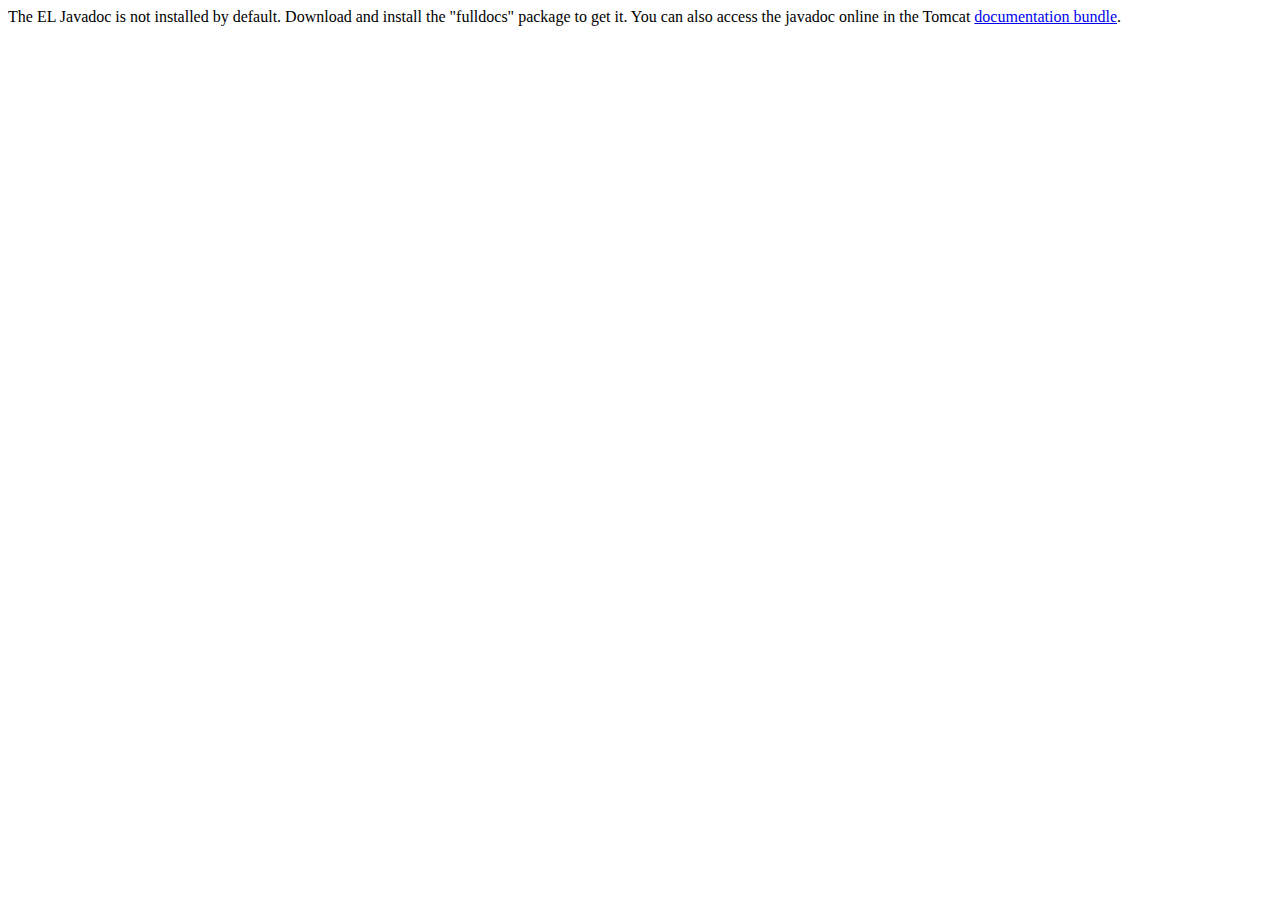
<file: resource/WAS/apache-tomcat-9.0.41/webapps/docs/elapi/index.html>
<!--
  Licensed to the Apache Software Foundation (ASF) under one or more
  contributor license agreements.  See the NOTICE file distributed with
  this work for additional information regarding copyright ownership.
  The ASF licenses this file to You under the Apache License, Version 2.0
  (the "License"); you may not use this file except in compliance with
  the License.  You may obtain a copy of the License at

      http://www.apache.org/licenses/LICENSE-2.0

  Unless required by applicable law or agreed to in writing, software
  distributed under the License is distributed on an "AS IS" BASIS,
  WITHOUT WARRANTIES OR CONDITIONS OF ANY KIND, either express or implied.
  See the License for the specific language governing permissions and
  limitations under the License.
-->
<!DOCTYPE html>
<html>
    <head>
    <meta charset="UTF-8" />
    <title>API docs</title>
</head>

<body>

The EL Javadoc is not installed by default. Download and install
the "fulldocs" package to get it.

You can also access the javadoc online in the Tomcat
<a href="https://tomcat.apache.org/tomcat-9.0-doc/">
documentation bundle</a>.

</body>
</html>
</file>
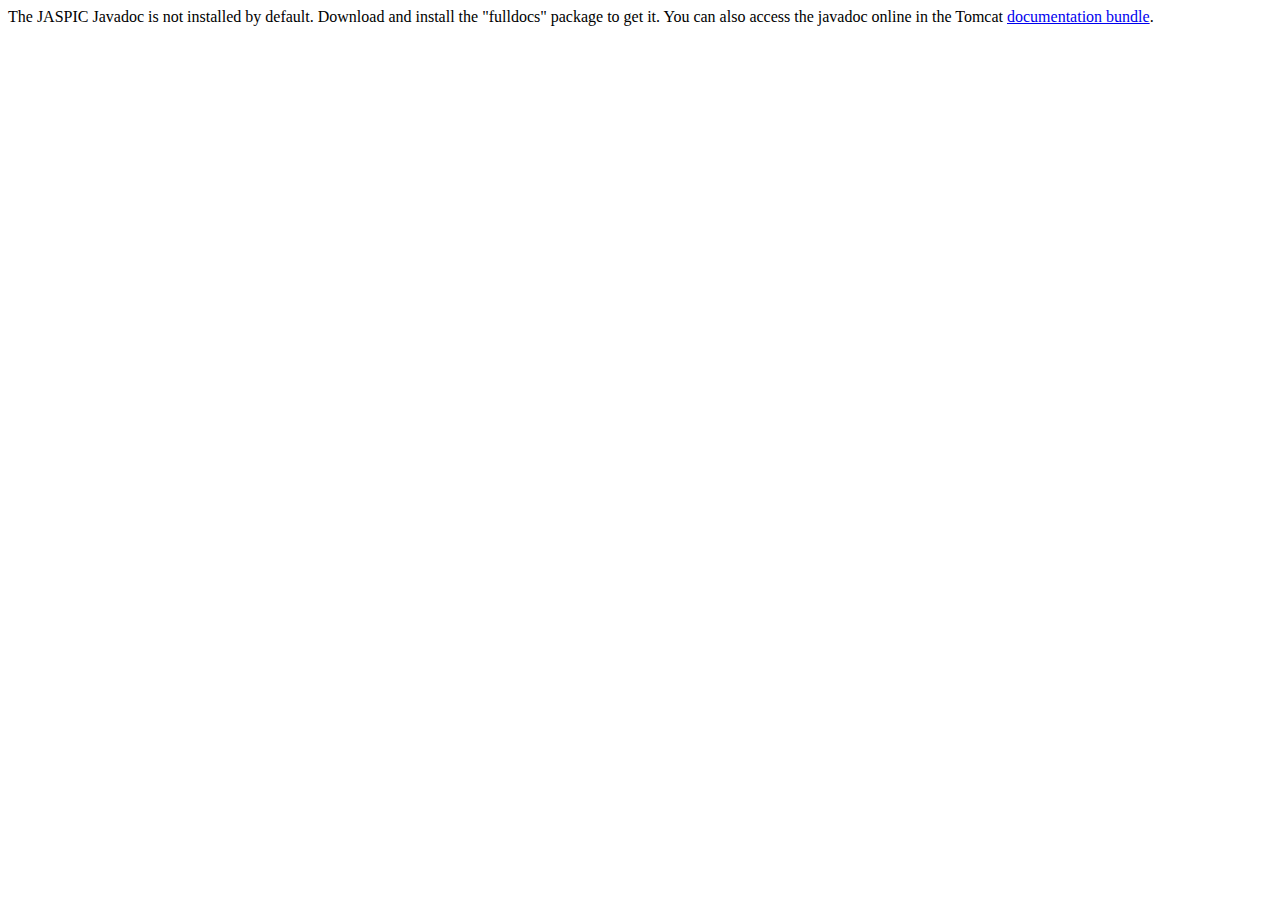
<file: resource/WAS/apache-tomcat-9.0.41/webapps/docs/jaspicapi/index.html>
<!--
  Licensed to the Apache Software Foundation (ASF) under one or more
  contributor license agreements.  See the NOTICE file distributed with
  this work for additional information regarding copyright ownership.
  The ASF licenses this file to You under the Apache License, Version 2.0
  (the "License"); you may not use this file except in compliance with
  the License.  You may obtain a copy of the License at

      http://www.apache.org/licenses/LICENSE-2.0

  Unless required by applicable law or agreed to in writing, software
  distributed under the License is distributed on an "AS IS" BASIS,
  WITHOUT WARRANTIES OR CONDITIONS OF ANY KIND, either express or implied.
  See the License for the specific language governing permissions and
  limitations under the License.
-->
<!DOCTYPE html>
<html>
<head>
    <meta charset="UTF-8" />
    <title>API docs</title>
</head>

<body>

The JASPIC Javadoc is not installed by default. Download and install
the "fulldocs" package to get it.

You can also access the javadoc online in the Tomcat
<a href="https://tomcat.apache.org/tomcat-9.0-doc/">
    documentation bundle</a>.

</body>
</html>
</file>
<file: develop/applyProperty/css/index.css>
#divArea {
  width: 500px;
  height: 500px;
  background: aquamarine;
}
</file>
<file: develop/tttt/css/index.css>
#divArea {
  width: 500px;
  height: 500px;
  background: black;
}
</file>
<file: resource/WAS/apache-tomcat-9.0.41/webapps/docs/images/docs-stylesheet.css>
@charset "utf-8";
/*
  Licensed to the Apache Software Foundation (ASF) under one or more
  contributor license agreements.  See the NOTICE file distributed with
  this work for additional information regarding copyright ownership.
  The ASF licenses this file to You under the Apache License, Version 2.0
  (the "License"); you may not use this file except in compliance with
  the License.  You may obtain a copy of the License at

      http://www.apache.org/licenses/LICENSE-2.0

  Unless required by applicable law or agreed to in writing, software
  distributed under the License is distributed on an "AS IS" BASIS,
  WITHOUT WARRANTIES OR CONDITIONS OF ANY KIND, either express or implied.
  See the License for the specific language governing permissions and
  limitations under the License.
*/

/* Fonts */
@import url("fonts/fonts.css");

/* General style */

h1, h2, h3, h4, h5, h6, th {
  font-weight: 600;
}

body {
  margin: 0;
}

body, input {
  font-family: 'Open Sans', sans-serif;
  font-size: 10.5pt;
}

code, pre {
  font-family: Consolas, monospace;
}

img {
  border: 0;
}

table {
  border-collapse: collapse;
  text-align: left;
}
table *:not(table) {
  /* Prevent border-collapsing for table child elements like <div> */
  border-collapse: separate;
}

th {
  text-align: left;
}

main {
  /* Remove this once all IEs support <main> element */
  display: block;
}


/* Layout */

#wrapper {
  min-width: 400px;
}

#header {
  border-bottom: 1px solid #bbb;
}

@media not print {
    #header {
        box-shadow: 0 0 7px #aaa;
    }
}

#header > div {
  padding-left: 15px;
  padding-right: 15px;

  /* Work-around for old browsers: */
  background-color: #F8F3E4;
  background: linear-gradient(to bottom, #ffffff -10%, #F8F3E4 100%);
  position: relative;
}

#header .logo {
  float: left;
  padding-top: 10px;
  min-width: 190px;
}

#header .logo  img{
  /* To avoid that the Font Descender being added to the parent div's height */
  vertical-align: middle;
}

#header .asfLogo {
  float: right;
  position: relative;
  top: 8px;
}

#header h1 {
  margin-top: 0.6em;
  margin-bottom: 0;
}

#header .versionInfo {
  font-size: 13pt;
  margin-bottom: 1em;
}

#middle {
  display: table;
  table-layout: fixed;
  margin: 0;
  width: 100%;
}
#middle > div { display: table-row; }
#middle > div > div { display: table-cell; vertical-align: top; }



#mainLeft {
  width: 190px;
}

#mainLeft > div {
  margin-top: -1px; /* to overwrite border of element above */
  padding-left: 16px;
  padding-right: 14px;
  padding-top: 6px;
  padding-bottom: 15px;
  background-color: #F8F3E4;
  border-right: 1px solid #bbb;
  border-bottom: 1px solid #bbb;
  font-size: 10pt;
  border-bottom-right-radius: 20px;
  box-shadow: 0 0 5px #aaa;
}

#mainLeft h2 {
  margin-bottom: 0.2em;
  font-size: 1.2em;
}

#mainLeft ul {
  padding: 0;
  margin: 0;
  list-style-type: none;
}

#mainLeft ul a {
  text-indent: -0.6em;
  padding-left: 1.4em;
  display: block;
  text-decoration: none;
  color: #444;
}
#mainLeft ul a:hover {
  color: #000;
  background-color: #D1c9b9;
}

#mainRight {
  padding-left: 14px;
  padding-right: 20px;

}

#footer {
  margin-top: 30px;
  padding-top: 20px;
  padding-bottom: 20px;
  padding-left: 20px;
  padding-right: 20px;
  border-top: 1px solid #ccc;
  color: #444;
  text-align: center;
  /* font-style: italic; */
  font-size: 9pt;
}


/* Content */

#content div.text {
  padding-left: 1em;
  padding-left: 1em;
}

#content h3, #content h4, #content h5, #content h6 {
  padding-left: 5px;
  padding-right: 5px;
  background-color: #eaeaea;
}

@media not print {
    #content h3, #content h4, #content h5, #content h6 {
        border: 1px solid #ccc;
        border-radius: 4px;
    }
}

#content h4, #content h5, #content h6 {
  background-color: #f6f6f6;
}

code {
  background-color: rgb(224,255,255);
}

div.codeBox pre code, code.attributeName, code.propertyName, code.noHighlight, .noHighlight code {
  background-color: transparent;
}
div.codeBox {
  overflow: auto;
  margin: 1em 0;
}
div.codeBox pre {
  margin: 0;
  padding: 4px;
  border: 1px solid #999;
  border-radius: 5px;
  background-color: #eff8ff;
  display: table; /* To prevent <pre>s from taking the complete available width. */
  /*
  When it is officially supported, use the following CSS instead of display: table
  to prevent big <pre>s from exceeding the browser window:
  max-width: available;
  width: min-content;
  */
}

div.codeBox pre.wrap {
  white-space: pre-wrap;
}


table.defaultTable tr, table.detail-table tr {
    border: 1px solid #CCC;
}

table.defaultTable tr:nth-child(even), table.detail-table tr:nth-child(even) {
    background-color: #FAFBFF;
}

table.defaultTable tr:nth-child(odd), table.detail-table tr:nth-child(odd) {
    background-color: #EEEFFF;
}

table.defaultTable th, table.detail-table th {
  background-color: #88b;
  color: #fff;
}

table.defaultTable th, table.defaultTable td, table.detail-table th, table.detail-table td {
  padding: 5px 8px;
}


p.notice {
  border: 1px solid rgb(255, 0, 0);
  background-color: rgb(238, 238, 238);
  color: rgb(0, 51, 102);
  padding: 0.5em;
  margin: 1em 2em 1em 1em;
}


/* Changelog-Styles */

ul.changelog {
  padding-left: 1em;
  list-style-type: none;
}

ul.changelog  li{
  padding-top: 5px;
  padding-bottom: 5px;
}

ul.changelog img {
  vertical-align: middle
}


/* Printer-only Styles */
@media print {
    .noPrint { display: none; }
    #middle > div > div#mainLeft { display: none; }
    a { color: inherit; text-decoration: none; }
}

/* Fix for Comments section which contains a <h4> */
#comments_thread h1, #comments_thread h2, #comments_thread h3, #comments_thread h4, #comments_thread h5, #comments_thread h6 {
    border: none;
    background-color: transparent;
}
</file>
